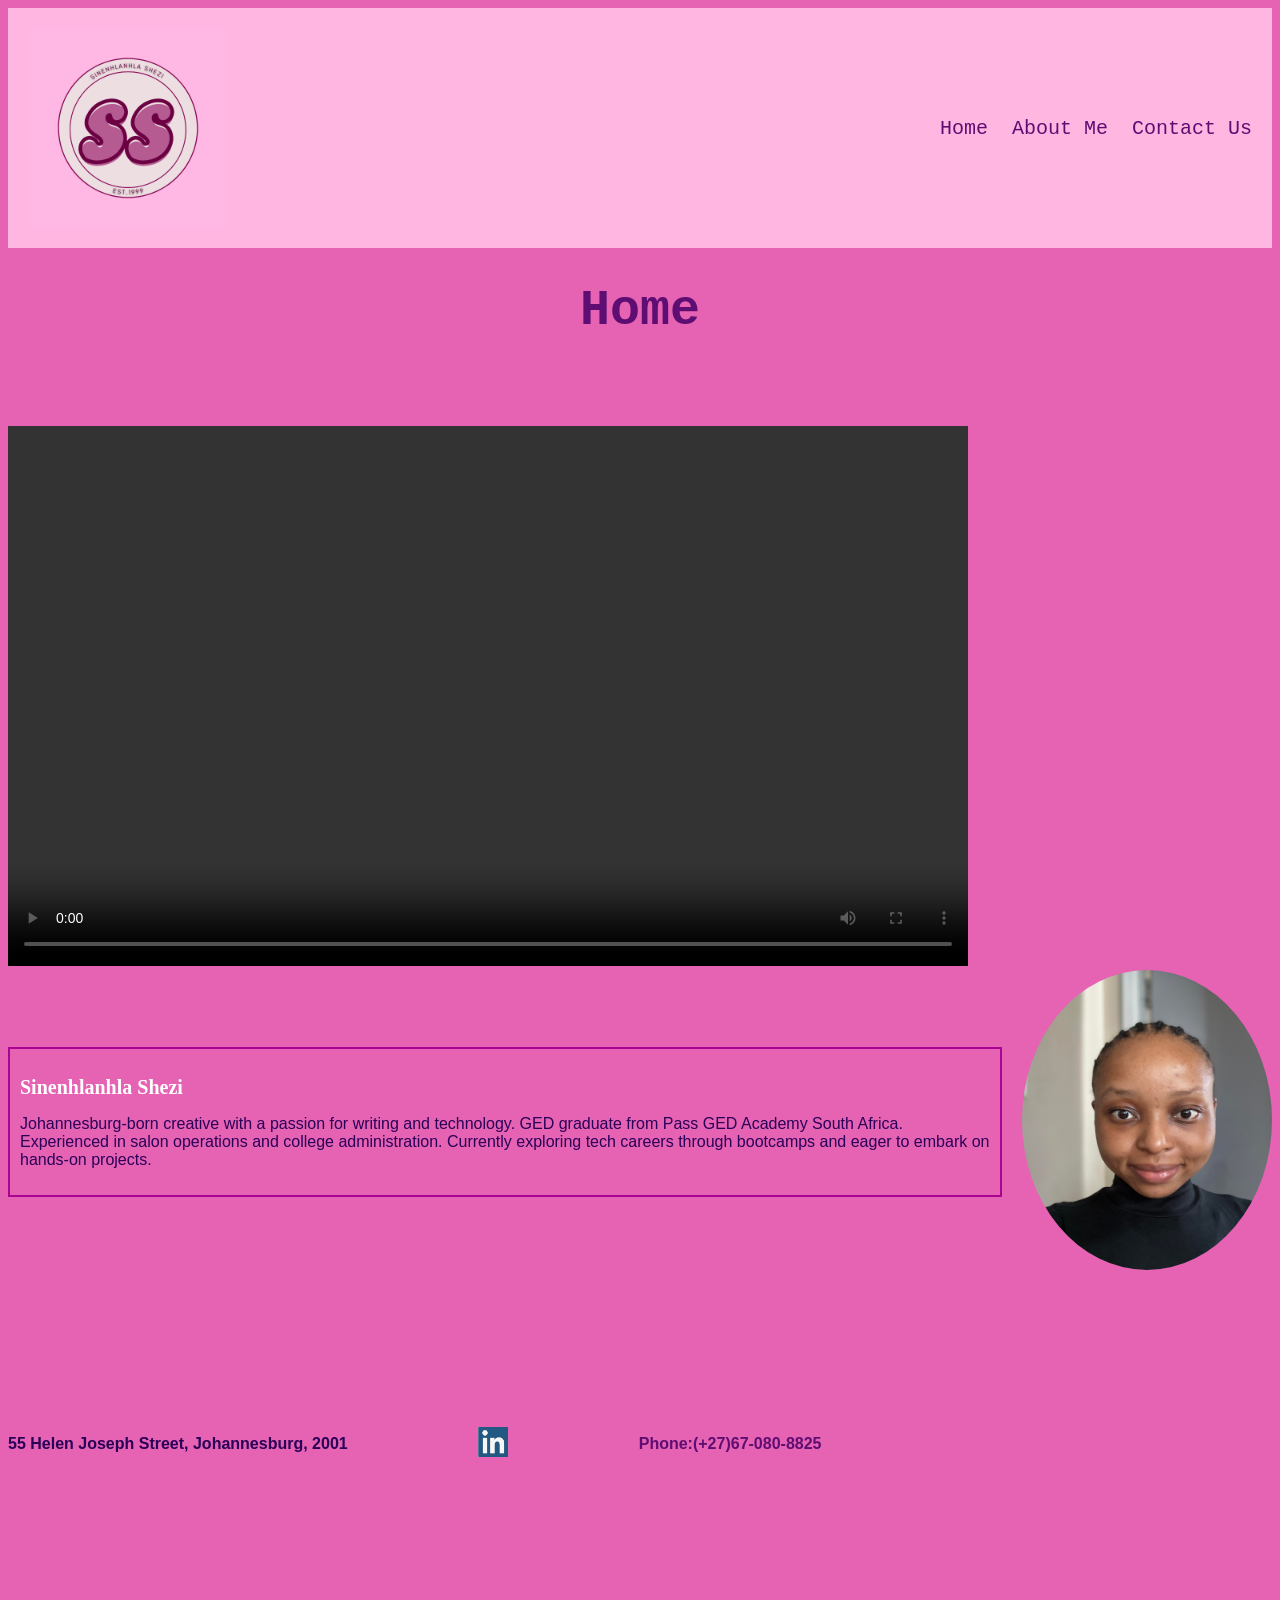
<file: index.html>
<!DOCTYPE html>
<html lang="en">
    <head>
        <meta charset="UTF-8">
        <meta name="viewport"
    content="width=device-width, initial-scale=1.0">
    <title>Home</title>
        <link rel="stylesheet" href="style.css">
    
    </head>
    <body>
        <header>
            <img src="assets/Sinenhlanhla Shezi (1).png"> <!--My Logo-->
            <nav>
                <ul>
                    <li><a href="home.html">Home</a></li>
                    <li><a href="about.html">About Me</a></li>
                    <li><a href="contactus.html">Contact Us</a></li>
                </ul>
            </nav>
        </header>
      <h1>Home</h1>
    
    
        <br>
        <br>
        <br>
        <!--Add a video about me-->
      <video width="1080" controls>
    <source src="assets/video.mp4" type="video/mp4">
    Your browser does not support the video tag.
</video>
       <!--Bio section-->
        <div class="bio-box">
            <div class="bio-content">
            <h2><strong>Sinenhlanhla Shezi</strong></h2>
            <p>Johannesburg-born creative with a passion for writing and technology. GED graduate from Pass GED Academy South Africa. Experienced in salon operations and college administration. Currently exploring tech careers through bootcamps and eager to embark on hands-on projects.</p>
        </div>
     
    <!--Add a photo of myself-->
        <div class="image-container"> 
            <img src="assets/sine.jpg" alt="My photo">
         </div>
        </div>
       
    <div class="footer-container">
        <div class="home-address">
            <p><b>55 Helen Joseph Street, Johannesburg, 2001</b></p>
        </div>
        <div class="social-media">
            <a href="https://www.linkedin.com/in/sinenhlanhla-s-38b8382aa?trk=contact-info"><img src="assets/linkedinlogo.jpg" alt="LinkedIn"></a>
        </div>
        <div class="contact-info"> 
            <p><b>Phone:(+27)67-080-8825</b></p>
        </div>
    
    <!-- Embedded map -->
    <div class="map-container"> 
        <iframe src="https://www.google.com/maps/embed?pb=!1m18!1m12!1m3!1d3560.490186663585!2d28.037456315037184!3d-26.20123468342468!2m3!1f0!2f0!3f0!3m2!1i1024!2i768!4f13.1!3m3!1m2!1s0x1e950bf425e6bcdf%3A0x9e7f8f72b7b9c8fd!2s55%20Helen%20Joseph%20St%2C%20Johannesburg%2C%202000!5e0!3m2!1sen!2sza!4v1649188459803!5m2!1sen!2sza" width="300" height="300" style="border:0;" allowfullscreen="" loading="lazy">
        </iframe>
    </div>
</div>


    
        
    </body>
</html>
</file>
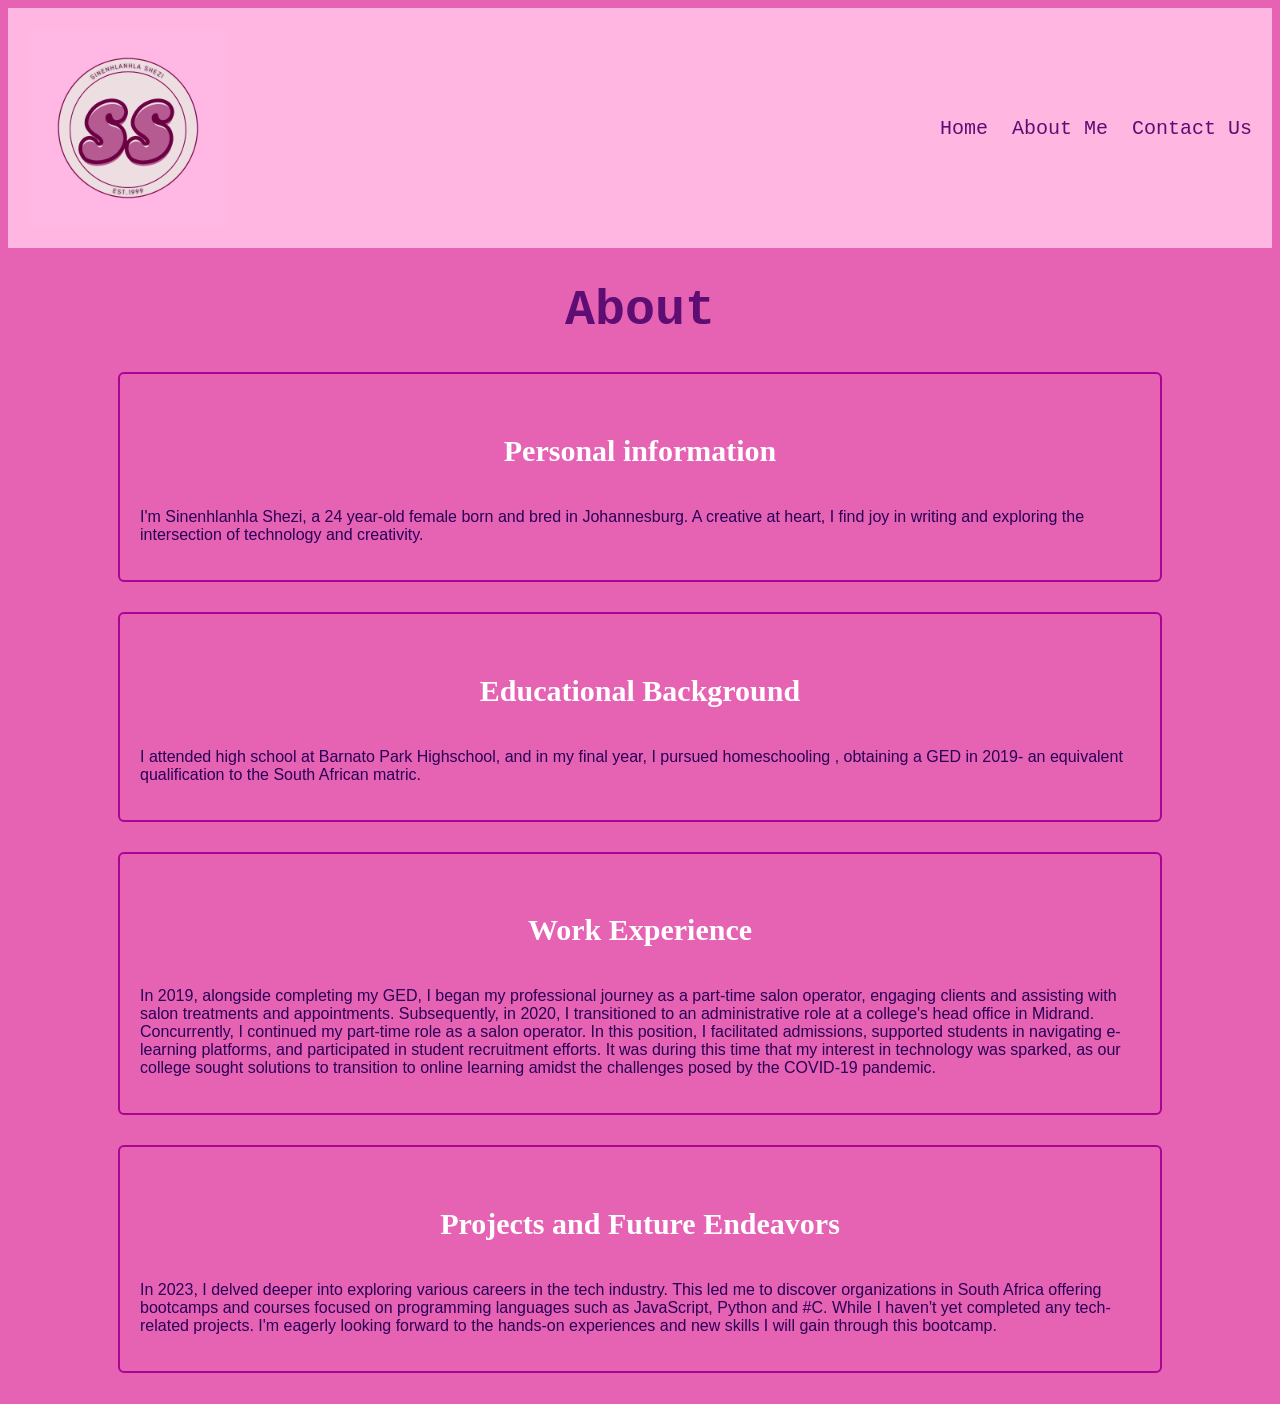
<file: about.html>
<!DOCTYPE html>
<html lang="en">
    <head>
        <meta charset="UTF-8">
        <meta name="viewport"
    content="width=device-width, initial-scale=1.0">
    <title>About Me</title>
        <link rel="stylesheet" href="style.css">
    
    </head>
    <body>
        <header>
            <img src="assets/Sinenhlanhla Shezi (1).png"> <!--My Logo-->
            <nav>
                <ul>
                    <li><a href="home.html">Home</a></li>
                    <li><a href="about.html">About Me</a></li>
                    <li><a href="contactus.html">Contact Us</a></li>
                </ul>
            </nav>
        </header>

            <h1>About</h1>
        

        <!--About me Section- Education, Work History, Projects-->
     <div class="Personal-info-box">
            <h4>Personal information</h4>
        <p>I'm Sinenhlanhla Shezi, a 24 year-old female born and bred in Johannesburg. A creative at heart, I find joy in writing and exploring the intersection of technology and creativity.</p>
    </div>

        <div class="Education-box">
            <h4>Educational Background</h4>
        <p>I attended high school at Barnato Park Highschool, and in my final year, I pursued homeschooling , obtaining a GED in 2019- an equivalent qualification to the South African matric.
        </p>
    </div>

    <div class="WorkHistory-box">
        <h4>Work Experience</h4>
    <p>In 2019, alongside completing my GED, I began my professional journey as a part-time salon operator, engaging clients and assisting with salon treatments and appointments. Subsequently, in 2020, I transitioned to an administrative role at a college's head office in Midrand. Concurrently, I continued my part-time role as a salon operator. In this position, I facilitated admissions, supported students in navigating e-learning platforms, and participated in student recruitment efforts. It was during this time that my interest in technology was sparked, as our college sought solutions to transition to online learning amidst the challenges posed by the COVID-19 pandemic.
    </p>
</div>

<div class="Projects-box">
    <h4>Projects and Future Endeavors</h4>
<p>In 2023, I delved deeper into exploring various careers in the tech industry. This led me to discover organizations in South Africa offering bootcamps and courses focused on programming languages such as JavaScript, Python and #C. While I haven't yet completed any tech-related projects. I'm eagerly looking forward to the hands-on experiences and new skills I will gain through this bootcamp.
    </p>
</div>

        
    </body>
</html>
</file>
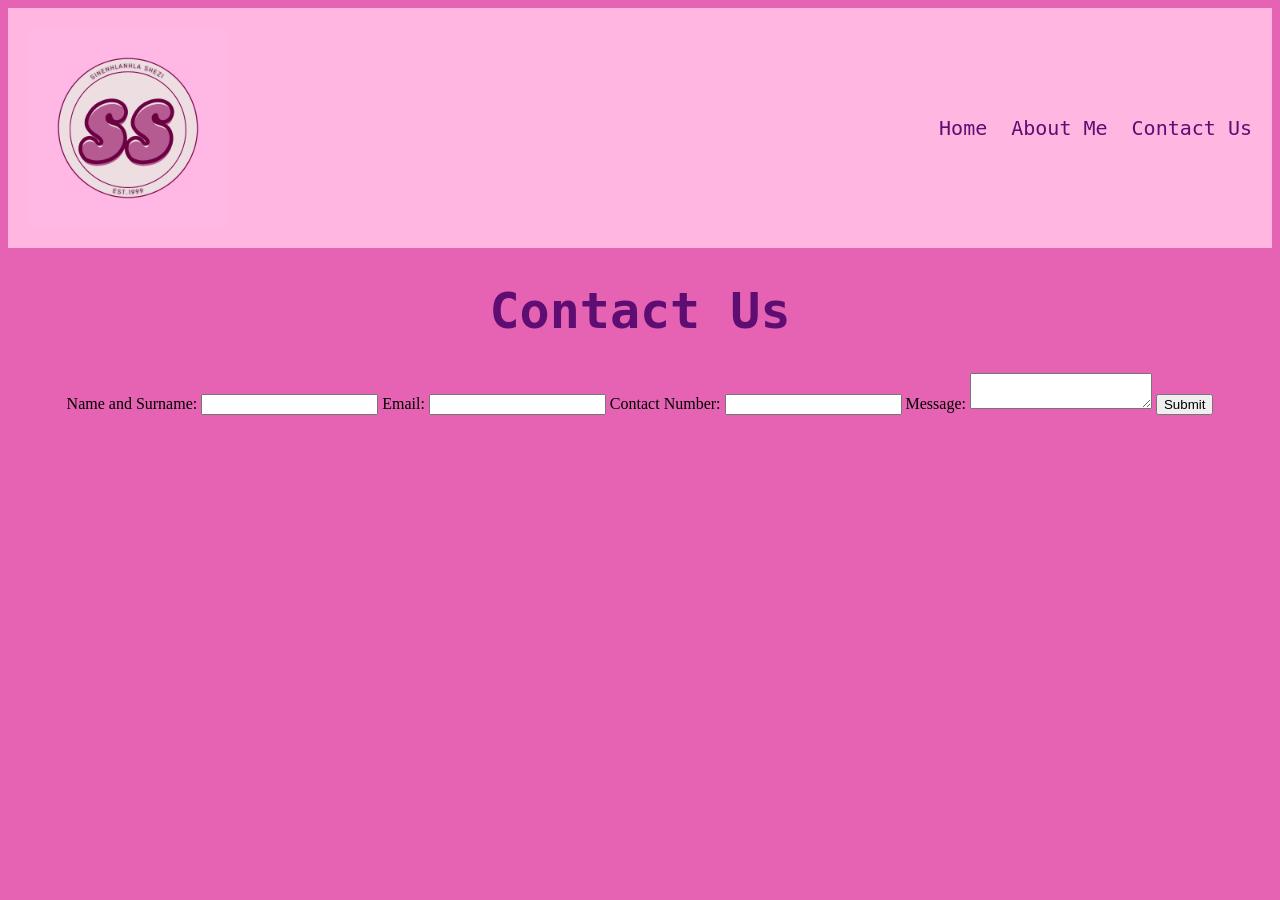
<file: contactus.html>
<!DOCTYPE html>
<html lang="en">
    <head>
        <meta charset="UTF-8">
        <meta name="viewport"
    content="width=device-width, initial-scale=1.0">
    <title>Contact Us</title>
        <link rel="stylesheet" href="style.css">
    
    </head>
    <body>
        <header>
            <img src="assets/Sinenhlanhla Shezi (1).png"> <!--My Logo-->  
            <nav>
                <ul>
                    <li><a href="home.html">Home</a></li>
                    <li><a href="about.html">About Me</a></li>
                    <li><a href="contactus.html">Contact Us</a></li>
                </ul>
            </nav>

        </header>
        <h1>Contact Us</h1>
        
  
    <!-- Contact form --> 
    <div class="contact-form-container"> 
        <form action="mailto:sshezi90@gmail.com" method="post" enctype="text/plain"> 
            <label for="name">Name and Surname:</label> 
            <input type="text" id="name" name="name" required>

            <label for="email">Email:</label> 
            <input type="email" id="email" name="email" required> 

            <label for="contact-number">Contact Number:</label> 
            <input type="contact-number" id="contact-number" name="contact-number" required> 
            
            <label for="message">Message:</label> 
            <textarea id="message" name="message" required></textarea> 
            <button type="submit">Submit</button> 
        </form> 
    </div>
    </body>
</html>
</file>
<file: style.css>
body {
    background-color: rgb(230, 98, 179);
}

header {

    display: flex;
    justify-content: space-between;
    align-items: center;
    padding: 20px;
    background-color: rgb(255, 182, 225);
    color: #aa0494;
}

nav {
    margin-left: auto;
}

nav ul {
    list-style-type: none;
    padding: 0;
    margin: 0;
}

nav ul li {
    display: inline-block;
    margin-left: 20px;
}

nav ul li a {
    font-family: monospace;
    font-size: 20px;
    color: rgb(94, 14, 114);
    text-decoration: none;
}

header img {
    width:200px;
    height:200px;
}


video {
    width: 960px;
    height: 540px;
}


h1 { 
    font-family: monospace;
    font-size: 50px;
    color: rgb(94, 14, 114);
    text-align: center;
    animation-name: slideleft;
    animation-duration: 2s;  
}


h2 {
    font-family: cursive;
    font-size: 20px;
    color: white;
    text-align: left;
}


@keyframes slideleft{
    from{transform: translateX(200%);} /* Have the heading (h2) slide to the left */
}


h3 {
    font-family: monospace;
    font-size: 20px;
    color: white;
    text-align: end;
}

p {
    color:rgb(41, 0, 88);
    font-family: Arial, Helvetica, sans-serif;
}


#box {
    color:rgb(41, 0, 88);
    font-style: monospace;
    text-align: left;
    width: 500px;
    height: 500px;
}


.bio-box {
    display: flex; 
    align-items: center;
}

.bio-content {
    flex: 1;
    padding: 10px;
    border: 2px solid #aa0494;

}

.image-container img {
    margin-left: 20px;
    width: 250px;
    height: 300px;
    border-radius: 50%; /* Put the photo in a round frame */
}


h4 {
    font-family: cursive;
    font-size: 30px;
    text-align: center;
    color: white;
    text-align: center;
}

.Personal-info-box {
    width: 1000px;
    padding: 20px;
    border: 2px solid #aa0494;
    border-radius: 6px;
    margin: 0 auto;
    margin-bottom: 30px;
}

.Education-box {
    width: 1000px;
    padding: 20px;
    border: 2px solid #aa0494;
    border-radius: 6px;
    margin: 0 auto;
    margin-bottom: 30px;
}

.WorkHistory-box {
    width: 1000px;
    padding: 20px;
    border: 2px solid #aa0494;
    border-radius: 6px;
    margin: 0 auto;
    margin-bottom: 30px;
}

.Projects-box {
    width: 1000px;
    padding: 20px;
    border: 2px solid #aa0494;
    border-radius: 6px;
    margin: 0 auto;
    margin-bottom: 30px;
}

.footer-container {
    display: flex;
    justify-content: space-between;
    align-items: center;
    margin-top: 20px;
}

/*style for social media icons to personal profile*/
.social-media img {
    width: 30px;
    height: 30px;
    margin-right: 10px;
}

.home-address {
    margin-right: 10px;
    color: rgb(41, 0, 88);
}

.contact-info p {
    margin-right: 10px;
    color: rgb(94, 14, 114);
}

/*styling for map */
.map-container {
    display: flex;
    align-items: center;
    margin-left: 20px;

}

.contact-form-container {
    text-align: center;
}
</file>
